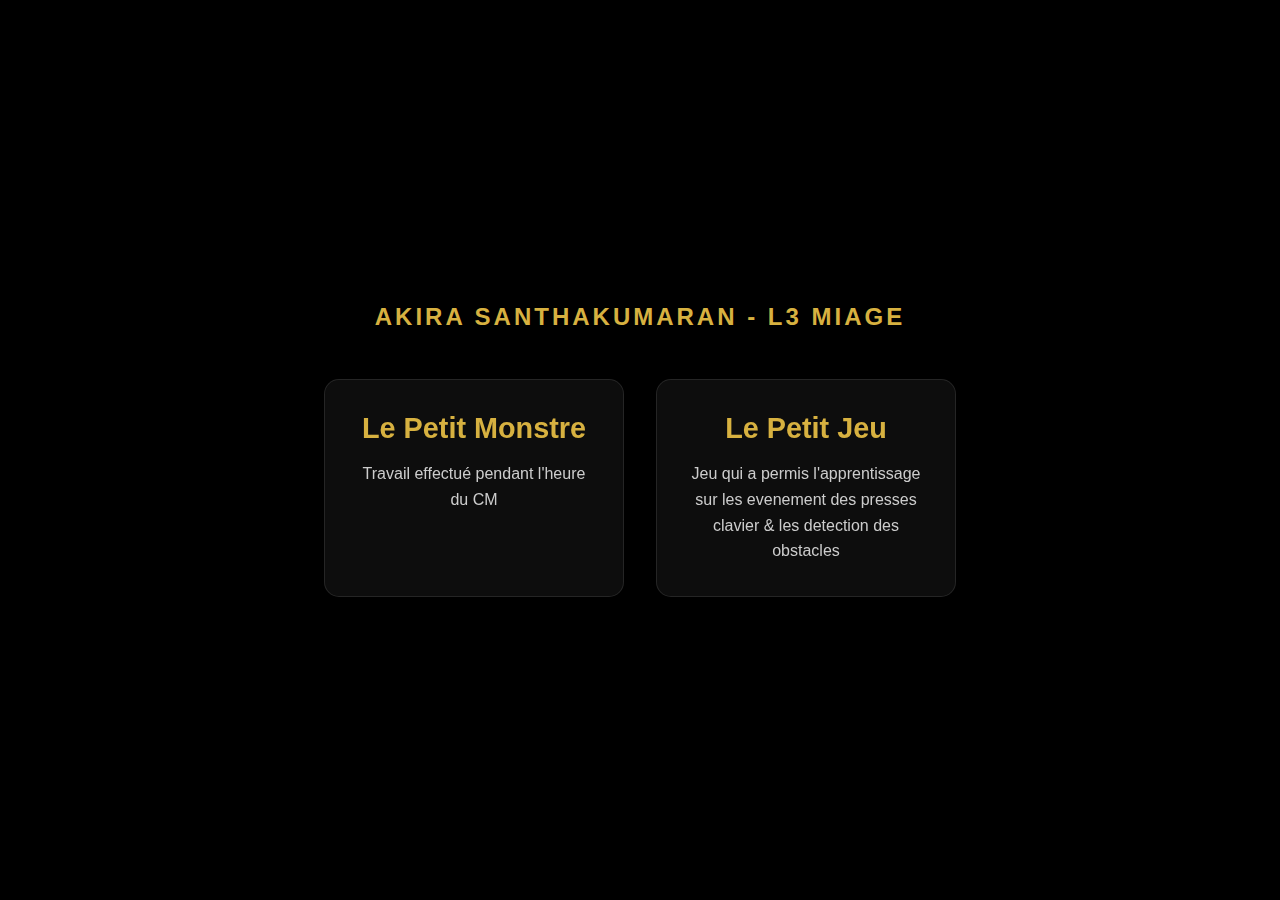
<file: index.html>
<!DOCTYPE html>
<html lang="fr">
<head>
    <meta charset="UTF-8">
    <meta name="viewport" content="width=device-width, initial-scale=1.0">
    <title>Accueil - Akira Santhakumaran</title>
    <link rel="stylesheet" href="assets/style.css">
</head>
<body>
    <div class="container">
        <h1>Akira Santhakumaran - L3 MIAGE</h1>
        <div class="choices">
            <a href="petitMonstre/index.html" class="choice-card">
                <div class="card-content">
                    <h2>Le Petit Monstre</h2>
                    <p>Travail effectué pendant l'heure du CM </p>
                </div>
            </a>
            <a href="petitJeu/index.html" class="choice-card">
                <div class="card-content">
                    <h2>Le Petit Jeu</h2>
                    <p>Jeu qui a permis l'apprentissage sur les evenement des presses clavier & les detection des obstacles</p>
                </div>
            </a>
        </div>
    </div>
</body>
</html>
</file>
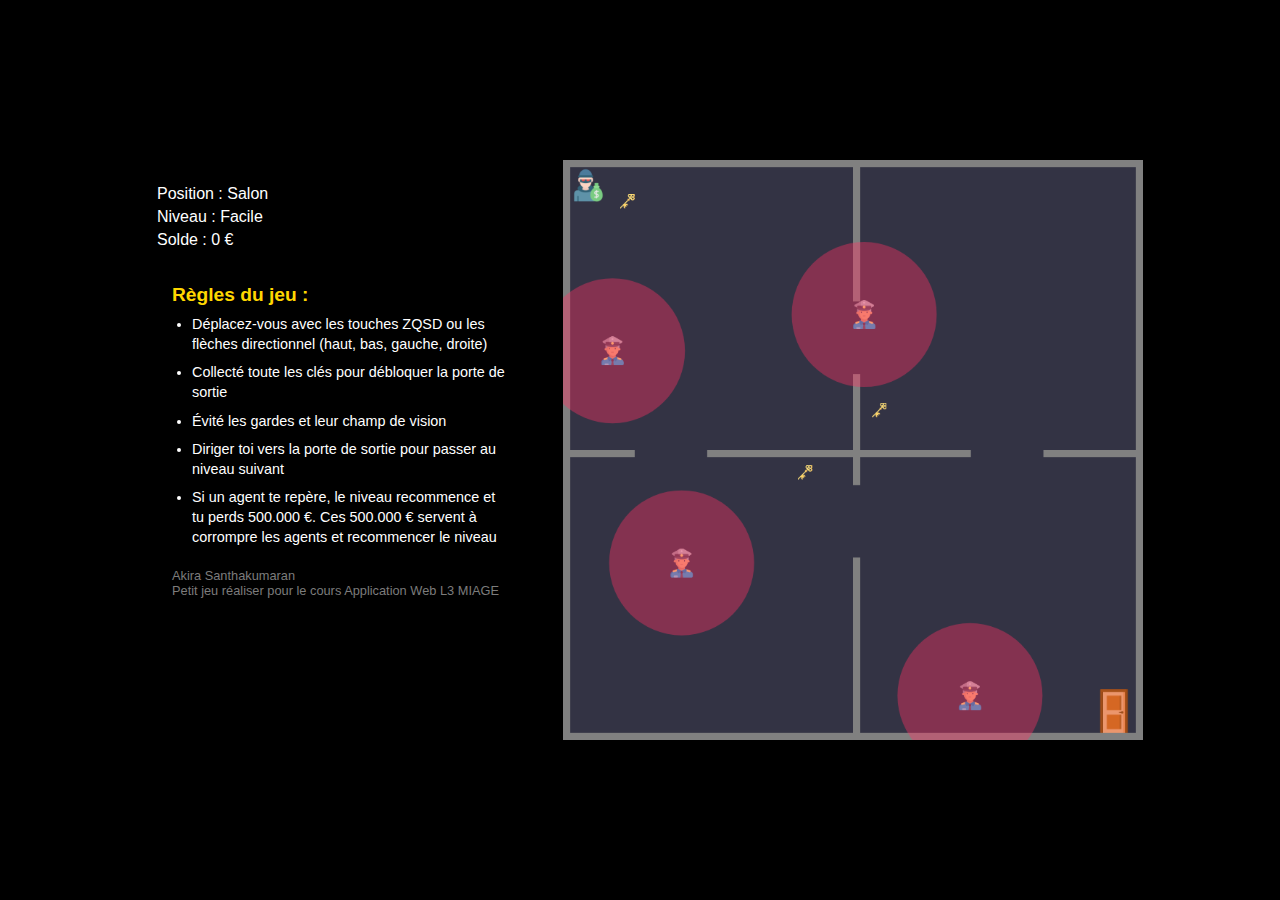
<file: petitJeu/index.html>
<!DOCTYPE html>
<html>
  <head>
    <meta charset="UTF-8">
    <meta name="viewport" content="width=device-width, initial-scale=1.0">
    <title>Akira Santhakumaran</title>
    <link rel="stylesheet" href="src/css/style.css">
  </head>
  <body>
    <div class="game-container">
      <div id="game-info">
        <p id="position-info">Position : </p>
        <p id="level-info">Niveau : </p>
        <p id="solde-info">Solde : 0 €</p>
        <div id="rules">
          <h3>Règles du jeu :</h3>
          <ul>
            <li>Déplacez-vous avec les touches ZQSD ou les flèches directionnel (haut, bas, gauche, droite)</li>
            <li>Collecté toute les clés pour débloquer la porte de sortie</li>
            <li>Évité les gardes et leur champ de vision</li>
            <li>Diriger toi vers la porte de sortie pour passer au niveau suivant</li>
            <li>Si un agent te repère, le niveau recommence et tu perds 500.000 €. Ces 500.000 € servent à corrompre les agents et recommencer le niveau</li>
          </ul>
          <p class="signature-auteur">Akira Santhakumaran <br> Petit jeu réaliser pour le cours Application Web L3 MIAGE</p>
        </div>
      </div>
      <canvas id="gameCanvas" width="800" height="800"></canvas>
    </div>
    <script type="module" src="src/js/main.js"></script>
  </body>
</html>
</file>
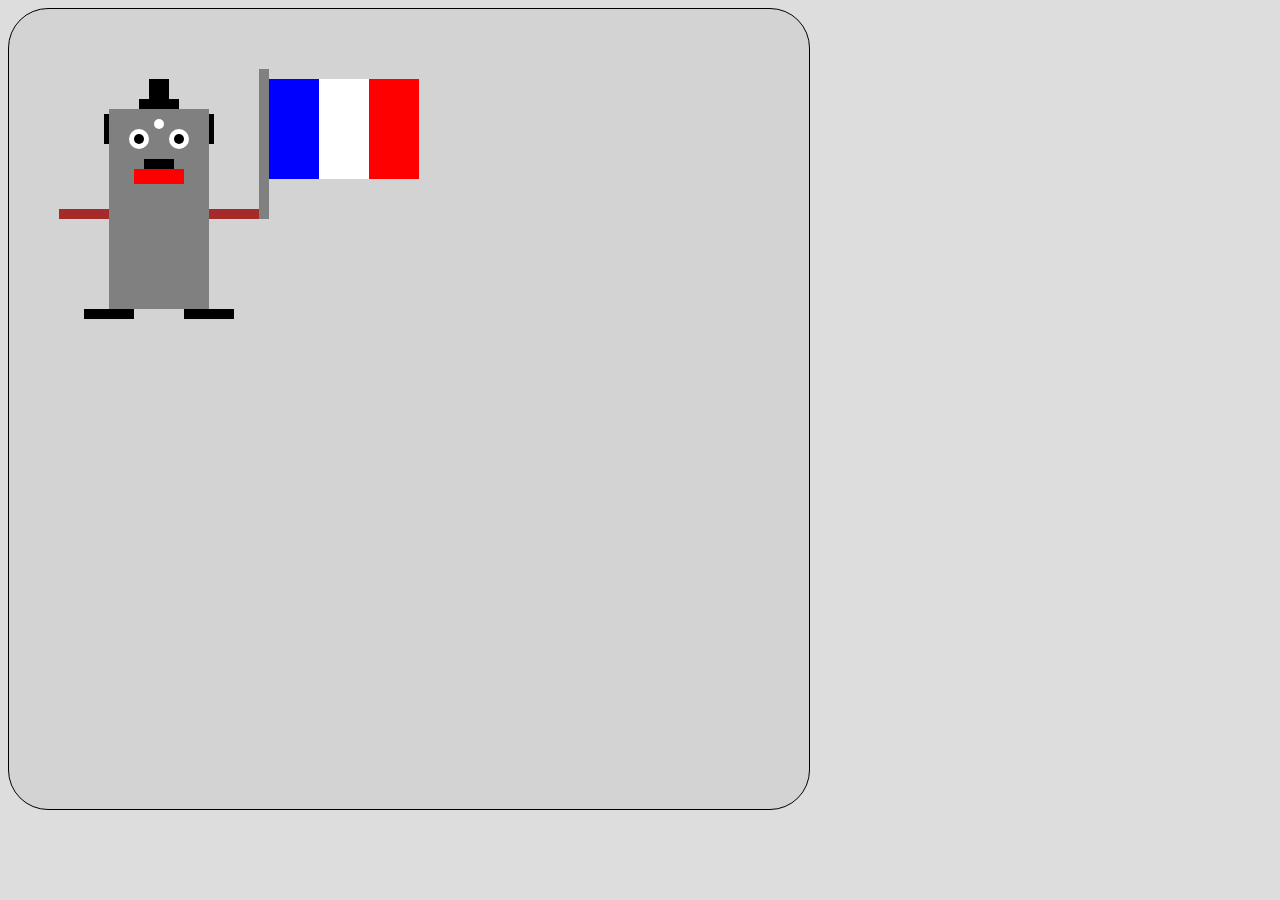
<file: petitMonstre/index.html>
<html lang="fr">
    <head>
        <title>Projet d'exemple</title>
        <meta charset="utf-8">
        <link rel="stylesheet" href="css/style.css">
        <script src="js/script.js" type="module"></script>
    </head>
    <body>
       <canvas width="800" height="800" id="myCanvas"></canvas>
    </body>
</html>
</file>
<file: assets/style.css>
* {
    margin: 0;
    padding: 0;
    box-sizing: border-box;
}

body {
    background: #000000;
    color: #fff;
    font-family: 'Segoe UI', Tahoma, Geneva, Verdana, sans-serif;
    min-height: 100vh;
    display: flex;
    align-items: center;
    justify-content: center;
}

.container {
    text-align: center;
    padding: 2rem;
}

h1 {
    font-size: 1.5rem;
    margin-bottom: 3rem;
    text-transform: uppercase;
    letter-spacing: 3px;
    color: #d7b140;
    text-shadow: 2px 2px 4px rgba(0, 0, 0, 0.3);
}

.choices {
    display: flex;
    gap: 2rem;
    justify-content: center;
    flex-wrap: wrap;
}

.choice-card {
    background: rgba(255, 255, 255, 0.05);
    border-radius: 15px;
    padding: 2rem;
    width: 300px;
    text-decoration: none;
    color: #fff;
    backdrop-filter: blur(10px);
    border: 1px solid rgba(255, 255, 255, 0.1);
    transition: transform 0.3s ease, box-shadow 0.3s ease;
}

.choice-card:hover {
    transform: translateY(-10px);
    box-shadow: 0 10px 20px rgba(0, 0, 0, 0.2);
    background: rgba(255, 255, 255, 0.1);
}

.card-content h2 {
    font-size: 1.8rem;
    margin-bottom: 1rem;
    color: #d7b140;
}

.card-content p {
    color: #ccc;
    line-height: 1.6;
}

@media (max-width: 768px) {
    .choices {
        flex-direction: column;
        align-items: center;
    }
    
    h1 {
        font-size: 2.5rem;
    }
}
</file>
<file: petitJeu/src/css/style.css>
* {
  margin: 0;
  padding: 0;
  box-sizing: border-box;
  background-color: #000000;
}

body {
    display: flex;
    justify-content: center;
    align-items: center;
    min-height: 100vh;
    margin: 0;
    padding: 20px;
    font-family: Arial, sans-serif;
    color: white;
    overflow-x: hidden;
}

.game-container {
    display: flex;
    flex-direction: row;
    align-items: flex-start;
    justify-content: center;
    gap: 20px;
    width: 100%;
    max-width: 1200px;
    margin: 0 auto;
    padding: 20px;
}

#gameCanvas {
    width: 50%;
    max-width: 800px;
    height: auto;
    aspect-ratio: 1/1;
}

#game-info {
    width: 35%;
    min-width: 280px;
    height: fit-content;
    padding: 20px;
    font-size: 16px;
}

#position-info, #level-info, #solde-info {
    margin: 5px 0;
    font-size: 1em;
}

#rules {
    margin-top: 20px;
    padding: 15px;
    border-radius: 8px;
}

#rules h3 {
    margin-top: 0;
    color: #ffd700;
    background-color: transparent;
    font-size: 1.2em;
}

#rules ul {
    padding-left: 20px;
    background-color: transparent;
}

#rules li {
    margin: 8px 0;
    line-height: 1.4;
    background-color: transparent;
    font-size: 0.9em;
}

.signature-auteur {
    margin-top: 20px;
    font-size: 0.8em;
    color: #7c7c7c;
}

@media screen and (max-width: 1024px) {
    .game-container {
        flex-direction: column;
        align-items: center;
        gap: 20px;
        padding: 10px;
    }

    #game-info {
        width: 100%;
        max-width: 600px;
        order: 2;
    }

    #gameCanvas {
        width: 100%;
        max-width: 600px;
        order: 1;
    }
}

@media screen and (max-width: 768px) {
    body {
        padding: 10px;
    }

    .game-container {
        padding: 5px;
    }

    #game-info {
        font-size: 14px;
        padding: 15px;
    }

    #gameCanvas {
        max-width: 500px;
    }

    #rules li {
        font-size: 0.85em;
    }
}

@media screen and (max-width: 480px) {
    body {
        padding: 5px;
    }

    .game-container {
        padding: 2px;
    }

    #game-info {
        padding: 10px;
        min-width: unset;
    }

    #gameCanvas {
        max-width: 100%;
    }

    #rules {
        padding: 10px;
    }
}
</file>
<file: petitMonstre/css/style.css>
#myCanvas {
    border: 1px solid black;
    background-color: lightgrey;
    border-radius: 40px;
    margin: 0 auto; 
    border: 1px solid black;
}

body {
    background-color: #dddddd;
    font-family: Arial, sans-serif;
}
</file>
